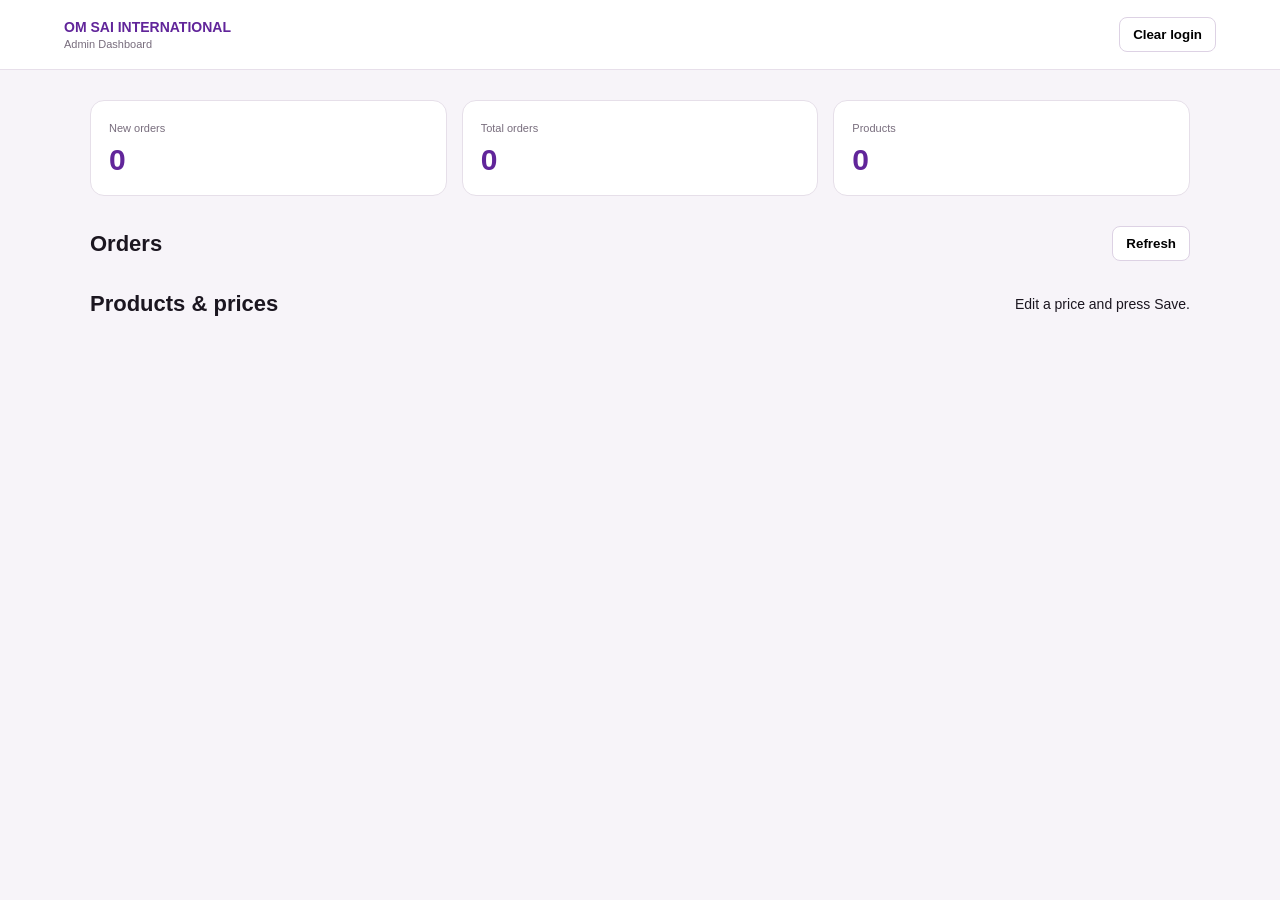
<file: admin.html>
<!doctype html><html><head><meta charset="utf-8"><meta name="viewport" content="width=device-width,initial-scale=1"><title>Om Sai International Admin</title><link rel="stylesheet" href="admin.css"></head><body><header><div><b>OM SAI INTERNATIONAL</b><span>Admin Dashboard</span></div><button id="logout">Clear login</button></header><main><div class="stats"><div><small>New orders</small><b id="new">0</b></div><div><small>Total orders</small><b id="all">0</b></div><div><small>Products</small><b id="pc">0</b></div></div><section><div class="head"><h1>Orders</h1><button onclick="load()">Refresh</button></div><div id="orders"></div></section><section><div class="head"><h1>Products & prices</h1><span>Edit a price and press Save.</span></div><div id="products" class="products"></div></section></main><script src="admin.js"></script></body></html>
</file>
<file: admin.css>
*{box-sizing:border-box}body{margin:0;background:#f7f4f9;color:#1b1620;font:14px Arial}header{height:70px;background:#fff;border-bottom:1px solid #e7dfea;display:flex;align-items:center;justify-content:space-between;padding:0 5%;position:sticky;top:0}header b{display:block;color:#61259a}header span,small{color:#786d7d;font-size:11px}button{border:1px solid #ddd2e4;background:#fff;border-radius:8px;padding:9px 13px;font-weight:700;cursor:pointer}main{width:min(1100px,92%);margin:30px auto}.stats{display:grid;grid-template-columns:repeat(3,1fr);gap:15px}.stats div,.order,.product{background:#fff;border:1px solid #e6dfe9;border-radius:14px;padding:18px}.stats b{display:block;font-size:30px;color:#61259a;margin-top:8px}.head{display:flex;justify-content:space-between;align-items:center;margin:30px 0 14px}.head h1{font-size:22px;margin:0}.order{margin-bottom:12px}.top{display:flex;justify-content:space-between}.oid{color:#61259a;font-weight:800}.customer{color:#635a69;line-height:1.6;margin:12px 0}.items{border-top:1px solid #eee7f0;border-bottom:1px solid #eee7f0;padding:10px 0}.item{display:flex;justify-content:space-between;padding:5px 0}.controls{margin-top:12px;display:flex;gap:8px}.controls select,.product input{padding:8px;border:1px solid #ddd2e4;border-radius:8px}.products{display:grid;grid-template-columns:1fr 1fr;gap:12px}.product{display:grid;grid-template-columns:65px 1fr;gap:14px}.product img{width:65px;height:65px;object-fit:contain;background:#f7f5f8;border-radius:8px}.product h3{font-size:14px;margin:0 0 4px}.product p{font-size:11px;color:#786d7d}.saved{color:#27733a;font-size:11px}.empty{background:#fff;border:1px dashed #d8cddc;border-radius:14px;padding:35px;text-align:center;color:#786d7d}@media(max-width:700px){.stats,.products{grid-template-columns:1fr}.top{flex-direction:column;gap:8px}}
</file>
